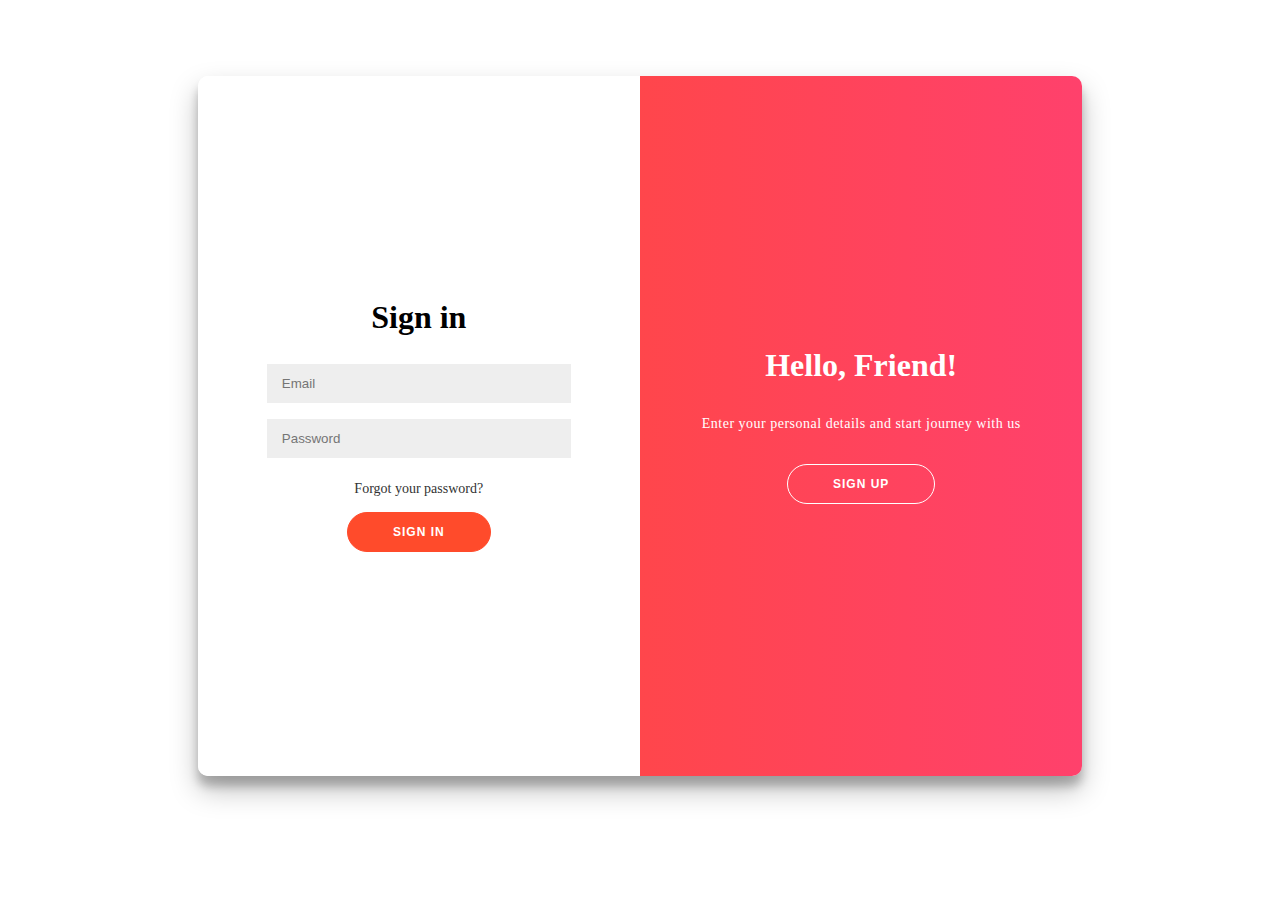
<file: index.html>
<!DOCTYPE html>
<html lang="en">
  <head>
    <meta charset="UTF-8" />
    <meta http-equiv="X-UA-Compatible" content="IE=edge" />
    <meta name="viewport" content="width=device-width, initial-scale=1.0" />
    <title>Document</title>
    <link rel="stylesheet" type="text/css" href="style.css" />
  </head>
  <body>
    <div class="container" id="container">
      <div class="form-container sign-up-container">
        <form action="user.html">
          <h1>Create Account</h1>
          <input type="text" placeholder="Name" />
          <input type="email" placeholder="Email" />
          <input type="password" placeholder="Password" />
          <button id="signUpBtn">Sign Up</button>
        </form>
      </div>
      <div class="form-container sign-in-container">
        <form action="user.html">
          <h1>Sign in</h1>
          <input type="email" placeholder="Email" />
          <input type="password" placeholder="Password" />
          <a href="#">Forgot your password?</a>
          <button id="signInBtn">Sign In</button>
        </form>
      </div>
      <div class="overlay-container">
        <div class="overlay">
          <div class="overlay-panel overlay-left">
            <h1>Welcome Back!</h1>
            <p>
              To keep connected with us please login with your personal info
            </p>
            <button class="ghost" id="signIn">Sign In</button>
          </div>
          <div class="overlay-panel overlay-right">
            <h1>Hello, Friend!</h1>
            <p>Enter your personal details and start journey with us</p>
            <button class="ghost" id="signUp">Sign Up</button>
          </div>
        </div>
      </div>
    </div>
    <script src="main.js"></script>
  </body>
</html>
</file>
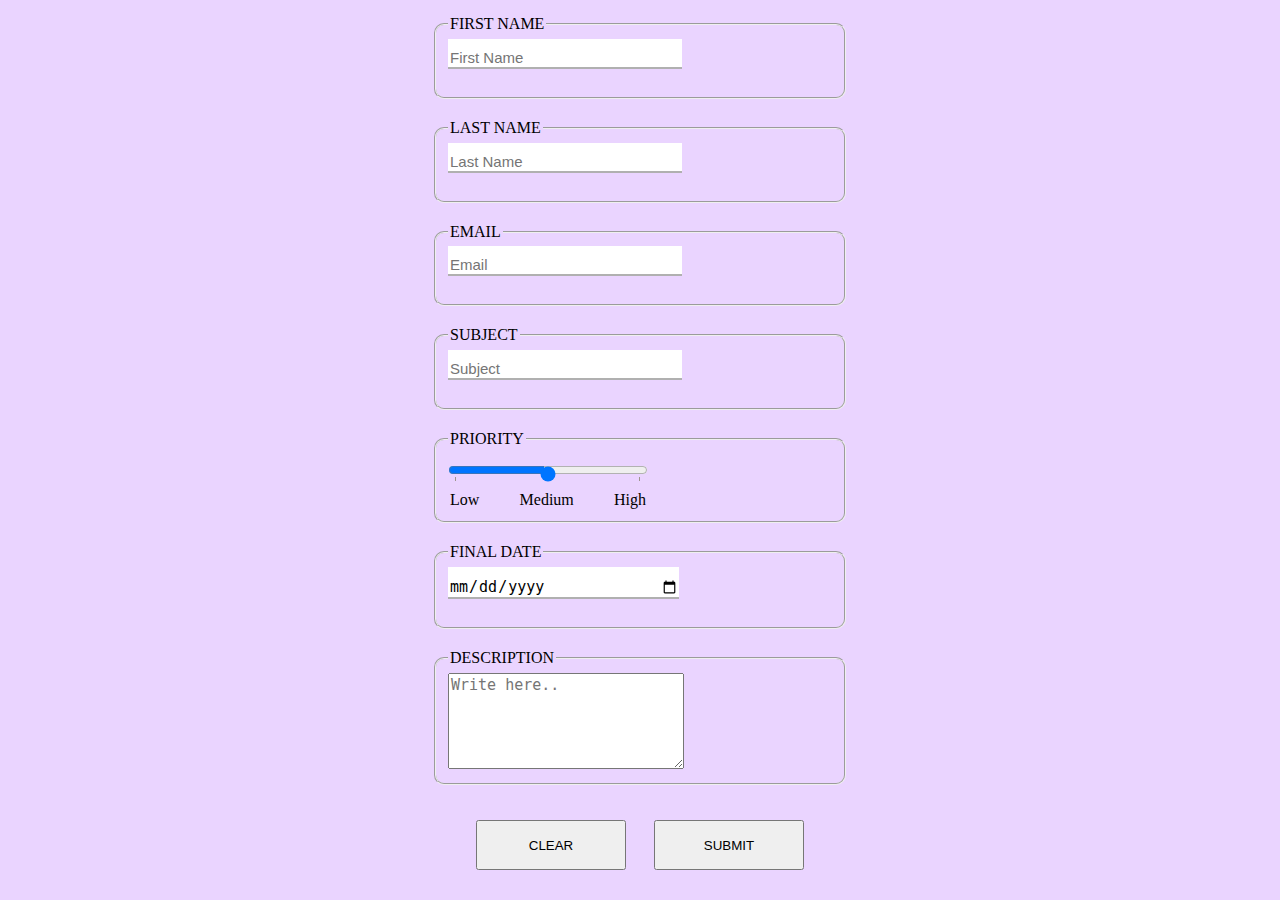
<file: form.html>
<!DOCTYPE html>
<html lang="en">
  <head>
    <meta charset="UTF-8" />
    <meta http-equiv="X-UA-Compatible" content="IE=edge" />
    <meta name="viewport" content="width=device-width, initial-scale=1.0" />
    <title>Document</title>
    <link rel="stylesheet" href="styleusr.css" />
  </head>
  <body>
    <div class="form">
      <form class="formFields" action="#">
        <fieldset>
          <legend>FIRST NAME</legend>
          <input
            type="text"
            id="fname"
            name="fname"
            placeholder="First Name"
          /><br /><br />
        </fieldset>
        <fieldset>
          <legend>LAST NAME</legend>
          <input
            type="text"
            id="lname"
            name="lname"
            placeholder="Last Name"
          /><br /><br />
        </fieldset>
        <fieldset>
          <legend>EMAIL</legend>
          <input
            type="text"
            id="email"
            name="email"
            placeholder="Email"
          /><br /><br />
        </fieldset>
        <fieldset>
          <legend>SUBJECT</legend>
          <input
            type="text"
            id="subject"
            name="subject"
            placeholder="Subject"
          /><br /><br />
        </fieldset>
        <fieldset>
          <legend>PRIORITY</legend>
          <input
            type="range"
            id="priority"
            name="priority"
            min="0"
            max="100"
            step="50"
            list="tickmarks"
          />
          <datalist id="tickmarks">
            <option value="0" label="Low"></option>
            <option value="50" label="Medium"></option>
            <option value="100" label="High"></option>
          </datalist>
        </fieldset>
        <fieldset>
          <legend>FINAL DATE</legend>
          <input type="date" id="fdate" name="fdate" /><br /><br />
        </fieldset>
        <fieldset>
          <legend>DESCRIPTION</legend>
          <textarea
            name="desc"
            id="desc"
            cols="30"
            rows="5"
            placeholder="Write here.."
          ></textarea>
        </fieldset>
      </form>
      <div class="btns">
        <button class="clear">CLEAR</button>
        <button class="submit">SUBMIT</button>
      </div>
    </div>
  </body>
</html>
</file>
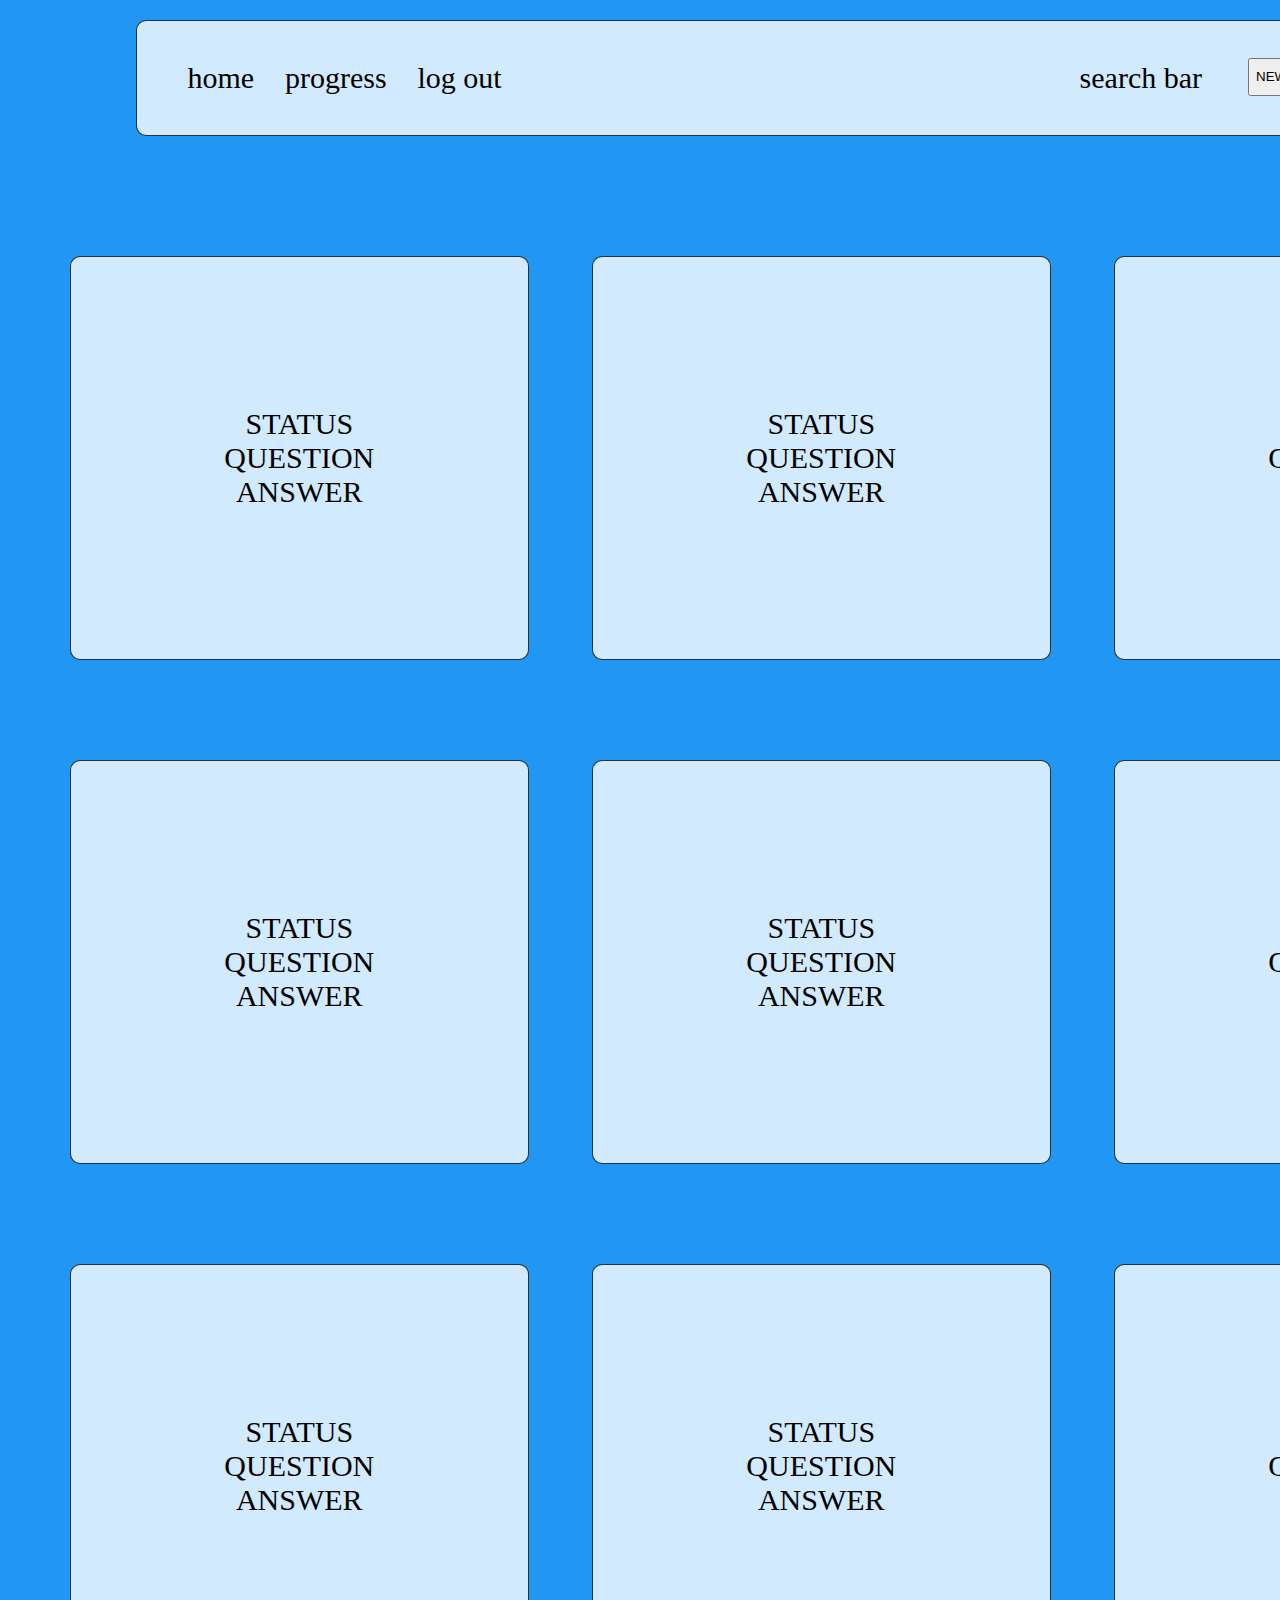
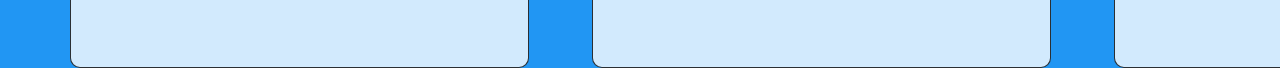
<file: user.html>
<!DOCTYPE html>
<html lang="en">
  <head>
    <meta charset="UTF-8" />
    <meta http-equiv="X-UA-Compatible" content="IE=edge" />
    <meta name="viewport" content="width=device-width, initial-scale=1.0" />
    <title>Document</title>
    <link rel="stylesheet" href="styleusr.css" />
  </head>
  <body>
    <div class="grid-container">
      <div class="grid-item item1 header">
        <div class="menu">
          <p>home</p>
          <p>progress</p>
          <p>log out</p>
        </div>
        <div class="req">
          <p>search bar</p>
          <button id="reqBtn">
            <a href="form.html"> NEW REQUEST </a>
          </button>
        </div>
      </div>
      <div class="grid-item item2">
        <span>STATUS</span>
        <span>QUESTION</span>
        <span>ANSWER</span>
      </div>
      <div class="grid-item item3">
        <span>STATUS</span>
        <span>QUESTION</span>
        <span>ANSWER</span>
      </div>
      <div class="grid-item item4">
        <span>STATUS</span>
        <span>QUESTION</span>
        <span>ANSWER</span>
      </div>
      <div class="grid-item item5">
        <span>STATUS</span>
        <span>QUESTION</span>
        <span>ANSWER</span>
      </div>
      <div class="grid-item item6">
        <span>STATUS</span>
        <span>QUESTION</span>
        <span>ANSWER</span>
      </div>
      <div class="grid-item item7">
        <span>STATUS</span>
        <span>QUESTION</span>
        <span>ANSWER</span>
      </div>
      <div class="grid-item item8">
        <span>STATUS</span>
        <span>QUESTION</span>
        <span>ANSWER</span>
      </div>
      <div class="grid-item item9">
        <span>STATUS</span>
        <span>QUESTION</span>
        <span>ANSWER</span>
      </div>
      <div class="grid-item item10">
        <span>STATUS</span>
        <span>QUESTION</span>
        <span>ANSWER</span>
      </div>
    </div>
  </body>
</html>
</file>
<file: style.css>
h1 {
    font-weight: bold;
    margin: 0;
    margin-bottom: 20px;
}

p {
    font-size: 14px;
    font-weight: 100;
    line-height: 20px;
    letter-spacing: 0.5px;
    margin: 10px 0 30px;
}

span {
    font-size: 12px;
}

a {
    color: #333;
    font-size: 14px;
    text-decoration: none;
    margin: 15px 0;
}

button {
    border-radius: 20px;
    border: 1px solid #ff4b2b;
    background-color: #ff4b2b;
    color: #ffffff;
    font-size: 12px;
    font-weight: bold;
    padding: 12px 45px;
    letter-spacing: 1px;
    text-transform: uppercase;
    transition: transform 80ms ease-in;
}

button:active {
    transform: scale(0.95);
}

button:focus {
    outline: none;
}

button.ghost {
    background-color: transparent;
    border-color: #ffffff;
}

form {
    background-color: #ffffff;
    display: flex;
    align-items: center;
    justify-content: center;
    flex-direction: column;
    padding: 0 50px;
    height: 100%;
    text-align: center;
}

input {
    background-color: #eee;
    border: none;
    padding: 12px 15px;
    margin: 8px 0;
    width: 80%;
}

.social-container {
    margin: 20px 0;
}

.social-container a {
    border: 1px solid #dddddd;
    border-radius: 50%;
    display: inline-flex;
    justify-content: center;
    align-items: center;
    margin: 0 5px;
    height: 40px;
    width: 40px;
}
.container {
    background-color: #ffffff;
    border-radius: 10px;
    box-shadow: 0 14px 28px rgba(0, 0, 0, 0.25), 0 10px 10px rgba(0, 0, 0, 0.22);
    position: relative;
    overflow: hidden;
    margin: 6% auto;
    max-width: 70%;
    min-height: 700px;
}  
.form-container {
    position: absolute;
    top: 0;
    height: 100%;
    transition: all 0.6s ease-in-out;
}

.sign-in-container {
    left: 0;
    width: 50%;
    z-index: 2;
}

.sign-up-container {
    left: 0;
    width: 50%;
    opacity: 0;
    z-index: 1;
}

.container.right-panel-active .sign-in-container {
    transform: translateX(100%);
}

.container.right-panel-active .sign-up-container {
    transform: translateX(100%);
    opacity: 1;
    z-index: 5;
    animation: show 0.6s;
}

@keyframes show {
    0%,
    49.99% {
        opacity: 0;
        z-index: 1;
    }

    50%,
    100% {
        opacity: 1;
        z-index: 5;
    }
}
.overlay-container {
    position: absolute;
    top: 0;
    left: 50%;
    width: 50%;
    height: 100%;
    overflow: hidden;
    transition: transform 0.6s ease-in-out;
    z-index: 100;
}

.container.right-panel-active .overlay-container {
    transform: translateX(-100%);
}

.overlay {
    background: #ff416c;
    background: -webkit-linear-gradient(to right, #ff4b2b, #ff416c);
    background: linear-gradient(to right, #ff4b2b, #ff416c);
    background-repeat: no-repeat;
    background-size: cover;
    background-position: 0 0;
    color: #ffffff;
    position: relative;
    left: -100%;
    height: 100%;
    width: 200%;
    transform: translateX(0);
    transition: transform 0.6s ease-in-out;
}

.container.right-panel-active .overlay {
    transform: translateX(50%);
}

.overlay-panel {
    position: absolute;
    display: flex;
    align-items: center;
    justify-content: center;
    flex-direction: column;
    text-align: center;
    top: 0;
    height: 100%;
    width: 50%;
    transform: translateX(0);
    transition: transform 0.6s ease-in-out;
}

.overlay-left {
    transform: translateX(-20%);
}

.container.right-panel-active .overlay-left {
    transform: translateX(0);
}

.overlay-right {
    right: 0;
    transform: translateX(0);
}

.container.right-panel-active .overlay-right {
    transform: translateX(20%);
}
</file>
<file: styleusr.css>
body{
    margin: 0;
    padding: 0;
}
.grid-container {
    display: grid;
    grid-template-columns: auto auto auto;
    background-color: #2196F3;
    row-gap:100px;
    column-gap: 0px;
  }
.grid-item {
    position: relative;
    background-color: rgba(255, 255, 255, 0.8);
    border: 1px solid rgba(0, 0, 0, 0.8);
    padding: 150px;
    font-size: 30px;
    text-align: center;
    width: 30%;
    border-radius: 10px;
    margin-left: 70px;

}
  .item1{
    grid-column: 1/4;
    padding: 10px 20px;
    width: 80%;
    margin: 20px auto;
  }

.header{

    display:flex;
    flex-direction: row;
    justify-content: space-between;
}

.req{
    display: flex;
    flex-direction: row;
    justify-content: space-evenly;
    width:30%;
}

.req button{
    height: 40%;
    margin-top: 27px;
}
.menu{

    display: flex;
    flex-direction: row;
    justify-content: space-evenly;
    width:30%;
}
a{
    text-decoration: none;
    color:black;
}
fieldset{

    width: 60%;
    border-radius: 10px;
    margin-bottom: 20px;

}
fieldset input{
    padding-top: 10px;
    font-size: 15px;
    width: inherit;
    border: none;
    border-bottom: 2px solid rgb(176, 176, 176);
}

fieldset input:focus{
    outline: none;
}
fieldset input:focus::placeholder{
    color:transparent;
}
datalist{
    display: flex;
    flex-direction: row;
    justify-content: space-between;
    width: 200px;
  
}
input[type="range"] {

    width: 200px;
    margin: 0;
}

textarea{
    width: inherit;
    font-size: 15px;
}
textarea:focus{
    outline: none;
}
textarea:focus::placeholder{

    color: transparent;

}
.form{
    background-color: rgb(234, 212, 255);
    display: flex;
    flex-direction: column;
    justify-content: center;
    align-items: center;
    height: 100vh;
}   
.formFields{

    display: flex;
    flex-direction: column;
    width: 50%;
    height: 100%;
    justify-content: center;
    align-items: center;

}

.btns{

    display: flex;
    width: 30%;
    justify-content: space-evenly;
    padding: 30px;
    padding-top: 0;

}
.btns button{

    height: 50px;
    width: 150px;

}
</file>
